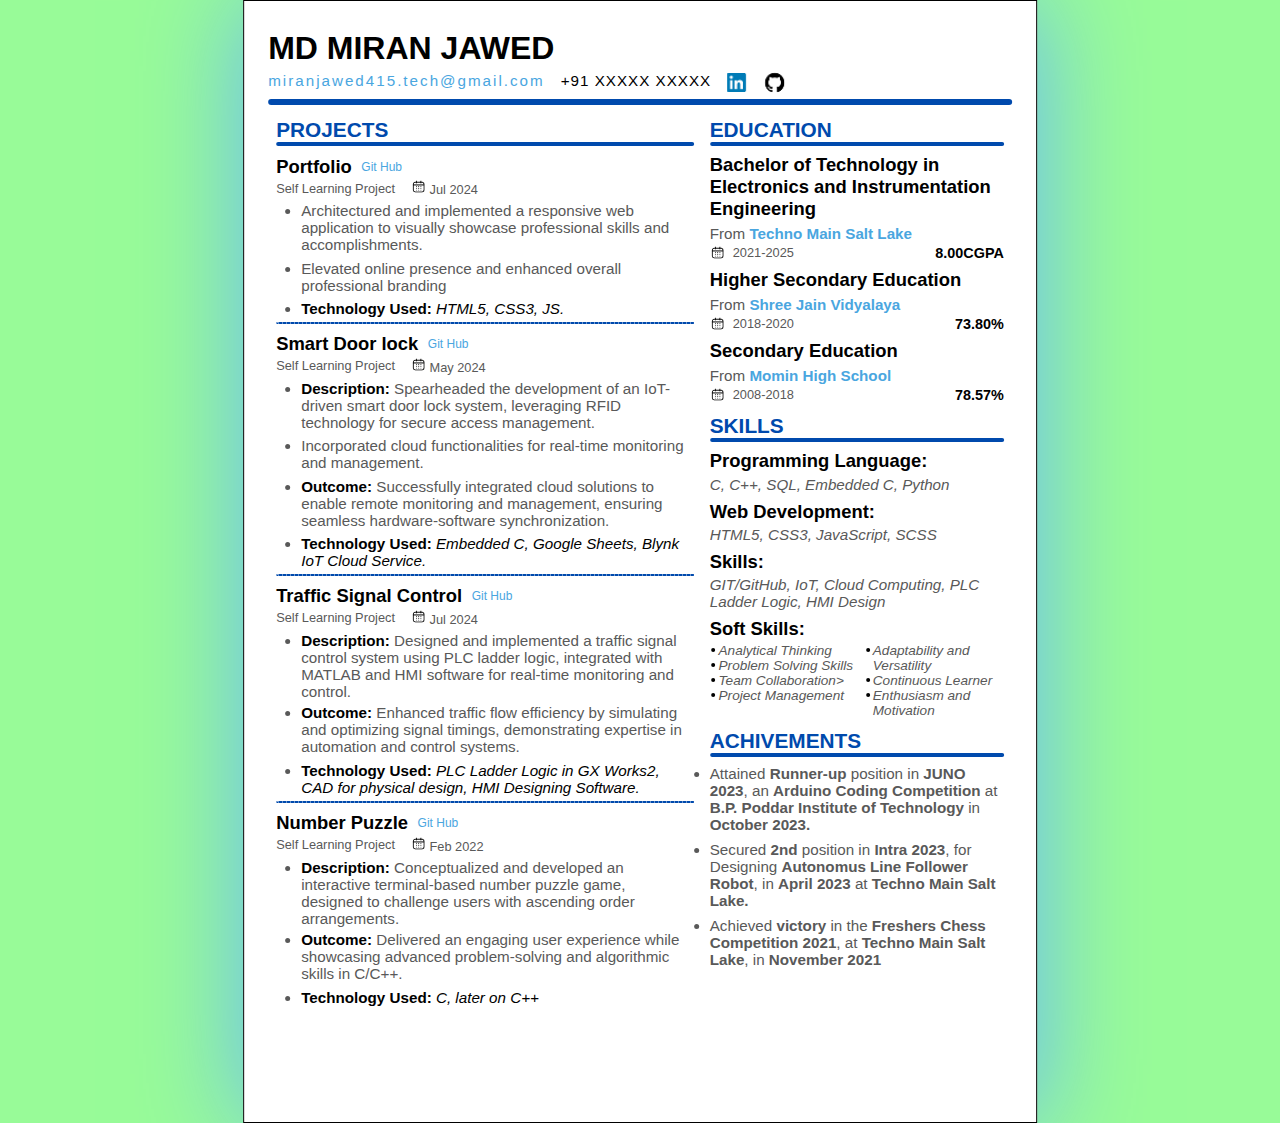
<file: index.html>
<!DOCTYPE html>
<html lang="en">

<head>
    <meta charset="UTF-8">
    <meta name="viewport" content="width=device-width, initial-scale=1.0">
    <link rel="icon" href="./icons/logo.png" type="image/x-icon"/>
    <title>Md_Miran_Jawed</title>

    <link rel="stylesheet" href="./style/style.css">
    <link rel="stylesheet" href="./style/color-font.css">
    <link rel="stylesheet" href="./style/header.css">
    <link rel="stylesheet" href="./style/main.css">
    <link rel="stylesheet" href="./style/left-sec.css">
    <link rel="stylesheet" href="./style/right-sec.css">
    <link rel="stylesheet" href="./style/project.css">
    <link rel="stylesheet" href="./style/education.css">
    <link rel="stylesheet" href="./style/skills.css">
</head>

<body>
    <header>
        <h1 class="name black bold">Md Miran Jawed</h1>
        <div class="contact-me">
            <span class="email blue">
                <a href="mailto:miranjawed415.tech@gmail.com" target="_blank">
                    miranjawed415.tech@gmail.com
                </a>
            </span>
            <span class="phone black">
                <!-- <a href="" target="_blank"> -->
                    +91 XXXXX XXXXX
                <!-- </a> -->
            </span>
            <span class="icon">
                <a href="https://www.linkedin.com/in/md-miran-jawed-277972222/" target="_blank">
                    <div class="icon linkedin-icon background-pro-1"></div>
                </a>
            </span>
            <span class="icon">
                <a href="https://github.com/miranshub" target="_blank">
                    <div class="icon github-icon background-pro-1"></div>
                </a>
            </span>
        </div>
    </header>

    <div class="hr-1"></div>

    <main>
        <section class="left-sec">
            <section class="sec projects">
                <h2 class="projects-heading navy bold">Projects</h2>
                <div class="hr-2"></div>

                <div class="project">
                    <div class="project-header">
                        <a href="https://miranshub.github.io/Portfolio/" target="_blank">
                            <h3 class="heading black bold">Portfolio</h3>
                        </a>
                        <a href="https://github.com/miranshub/basic-cv" target="_blank">
                            <div class="git blue">
                                Git Hub
                            </div>
                        </a>
                    </div>
                    <div class="project-header-sub">
                        <p class="project-type">Self Learning Project</p>
                        <div class="project-date">
                            <div class="calander background-pro"></div>
                            <span>Jul 2024</span>
                        </div>
                    </div>
                    <ul class="project-details">
                        <li class="project-detail project-detail-1">
                            Architectured and implemented a responsive web application
                            to visually showcase professional skills and accomplishments.
                        </li>
                        <li class="project-detail">
                            Elevated online presence and enhanced overall professional branding
                        </li>
                        <li class="project-detail">
                            <div class="technology-used black bold">Technology Used: <span
                                    class="italics no-bold">HTML5, CSS3, JS.</span></div>
                        </li>
                    </ul>
                </div>

                <div class="hr-3"></div>

                <div class="project">
                    <div class="project-header">
                        <a href="https://github.com/miranshub/Smart_Door_Lock" target="_blank">
                            <h3 class="heading black bold">Smart Door lock</h3>
                        </a>
                        <a href="https://github.com/miranshub/Smart_Door_Lock" target="_blank">
                            <div class="git blue">
                                Git Hub
                            </div>
                        </a>
                    </div>
                    <div class="project-header-sub">
                        <p class="project-type">Self Learning Project</p>
                        <div class="project-date">
                            <div class="calander background-pro"></div>
                            <span>May 2024</span>
                        </div>
                    </div>
                    <ul class="project-details">
                        <li class="project-detail project-detail-1">
                            <span class="black bold">Description: </span>Spearheaded the development of an IoT-driven
                            smart
                            door lock system, leveraging RFID technology for secure access
                            management.
                        </li>
                        <li class="project-detail">
                            Incorporated cloud functionalities for real-time monitoring and
                            management.
                        </li>
                        <li class="project-detail">
                            <span class="black bold">Outcome: </span>Successfully integrated cloud solutions to enable
                            remote monitoring and management, ensuring seamless
                            hardware-software synchronization.
                        </li>
                        <li class="project-detail">
                            <div class="technology-used black bold">Technology Used: <span
                                    class="italics no-bold">Embedded C, Google Sheets, Blynk IoT Cloud Service.</span>
                            </div>
                        </li>
                    </ul>
                </div>

                <div class="hr-3"></div>

                <div class="project">
                    <div class="project-header">
                        <a href="https://github.com/miranshub/Traffic-Signal-Control" target="_blank">
                            <h3 class="heading black bold">Traffic Signal Control</h3>
                        </a>
                        <a href="https://github.com/miranshub/Traffic-Signal-Control" target="_blank">
                            <div class="git blue">
                                Git Hub
                            </div>
                        </a>
                    </div>
                    <div class="project-header-sub">
                        <p class="project-type">Self Learning Project</p>
                        <div class="project-date">
                            <div class="calander background-pro"></div>
                            <span>Jul 2024</span>
                        </div>
                    </div>
                    <ul class="project-details">
                        <li class="project-detail project-detail-1">
                            <span class="black bold">Description: </span>Designed and implemented a traffic signal
                            control
                            system using PLC ladder logic, integrated with MATLAB and HMI
                            software for real-time monitoring and control.
                        </li>
                        <li class="project-detail project-detail-1">
                            <span class="black bold">Outcome: </span>Enhanced traffic flow efficiency by simulating and
                            optimizing signal timings, demonstrating expertise in automation
                            and control systems.
                        </li>
                        <li class="project-detail">
                            <div class="technology-used black bold">Technology Used: <span class="italics no-bold">PLC
                                    Ladder Logic in GX Works2, CAD for
                                    physical design, HMI Designing Software.</span></div>
                        </li>
                    </ul>
                </div>

                <div class="hr-3"></div>

                <div class="project">
                    <div class="project-header">
                        <a href="https://github.com/miranshub/my_first_game" target="_blank">
                            <h3 class="heading black bold">Number Puzzle</h3>
                        </a>
                        <a href="https://github.com/miranshub/my_first_game" target="_blank">
                            <div class="git blue">
                                Git Hub
                            </div>
                        </a>
                    </div>
                    <div class="project-header-sub">
                        <p class="project-type">Self Learning Project</p>
                        <div class="project-date">
                            <div class="calander background-pro"></div>
                            <span>Feb 2022</span>
                        </div>
                    </div>
                    <ul class="project-details">
                        <li class="project-detail project-detail-1">
                            <span class="black bold">Description: </span>Conceptualized and developed an interactive
                            terminal-based number puzzle game, designed to challenge users
                            with ascending order arrangements.
                        </li>
                        <li class="project-detail project-detail-1">
                            <span class="black bold">Outcome: </span>Delivered an engaging user experience while
                            showcasing advanced problem-solving and algorithmic skills in
                            C/C++.
                        </li>
                        <li class="project-detail">
                            <div class="technology-used black bold">Technology Used: <span class="italics no-bold">C,
                                    later on C++</span></div>
                        </li>
                    </ul>
                </div>


            </section>
        </section>

        <section class="right-sec">
            <section class="sec education">
                <h2 class="education-heading navy bold">Education</h2>
                <div class="hr-2"></div>

                <div class="edu edu-college">
                    <h3 class="edu-heading black"><span class="bold">Bachelor</span> of <span
                            class="bold">Technology</span> in <span class="bold">Electronics</span> and <span
                            class="bold">Instrumentation Engineering</span></h3>
                    <div class="edu-from">
                        From <span class="blue bold">Techno Main Salt Lake</span>
                    </div>
                    <div class="edu-footer">
                        <div class="calander background-pro"></div>
                        <span>2021-2025</span>
                        <div class="edu-grade black bold">8.00CGPA</div>
                    </div>
                </div>

                <div class="edu edu-sss">
                    <h3 class="edu-heading black"><span class="bold">Higher Secondary Education</span></h3>
                    <div class="edu-from">
                        From <span class="blue bold">Shree Jain Vidyalaya</span>
                    </div>
                    <div class="edu-footer">
                        <div class="calander background-pro"></div>
                        <span>2018-2020</span>
                        <div class="edu-grade black bold">73.80%</div>
                    </div>
                </div>

                <div class="edu edu-ss">
                    <h3 class="edu-heading black"><span class="bold">Secondary Education</span></h3>
                    <div class="edu-from">
                        From <span class="blue bold">Momin High School</span>
                    </div>
                    <div class="edu-footer">
                        <div class="calander background-pro"></div>
                        <span>2008-2018</span>
                        <div class="edu-grade black bold">78.57%</div>
                    </div>
                </div>

            </section>
            <section class="sec skills">
                <h2 class="skills-heading navy bold">Skills</h2>
                <div class="hr-2"></div>

                <div class="skill skill-languages">
                    <h3 class="skill-heading black bold">Programming Language: </h3>
                    <span class="list italics">C, C++, SQL, Embedded C, Python</span>
                </div>

                <div class="skill skill-webdev">
                    <h3 class="skill-heading black bold">Web Development: </h3>
                    <span class="list italics">HTML5, CSS3, JavaScript, SCSS</span>
                </div>

                <div class="skill skill-tech">
                    <h3 class="skill-heading black bold">Skills: </h3>
                    <span class="list italics">GIT/GitHub, IoT, Cloud Computing, PLC Ladder Logic, HMI Design</span>
                </div>

                <div class="skill skill-soft">
                    <h3 class="skill-heading black bold">Soft Skills: </h3>
                    <div class="skill-soft-list">
                        <ul class="skill-soft-list-1 italics">
                            <li>
                                <div class="dot"></div>Analytical Thinking
                            </li>
                            <li>
                                <div class="dot"></div>Problem Solving Skills
                            </li>
                            <li>
                                <div class="dot"></div>Team Collaboration>
                            </li>
                            <li>
                                <div class="dot"></div>Project Management
                            </li>

                        </ul>
                        <ul class="skill-soft-list-2 italics">
                            <li>
                                <div class="dot"></div>Adaptability and Versatility
                            </li>
                            <li>
                                <div class="dot"></div>Continuous Learner
                            </li>
                            <li>
                                <div class="dot"></div>Enthusiasm and Motivation
                            </li>
                        </ul>
                    </div>
                </div>
            </section>
            <section class="sec achivements">
                <h2 class="achivements-heading navy bold">Achivements</h2>
                <div class="hr-2"></div>

                <ul class="achivement-list">
                    <li class="achivement">
                        Attained <span class="bold">Runner-up</span> position in <span class="bold">JUNO 2023</span>, an
                        <span class="bold">Arduino Coding Competition</span> at <span class="bold">B.P. Poddar Institute
                            of Technology</span> in <span class="bold">October 2023.</span>
                    </li>
                    <li class="achivement">
                        Secured <span class="bold">2nd</span> position in <span class="bold">Intra 2023</span>, for
                        Designing <span class="bold">Autonomus Line Follower Robot</span>, in <span class="bold">April
                            2023</span> at <span class="bold">Techno Main Salt Lake.</span>
                    </li>
                    <li class="achivement">
                        Achieved <span class="bold">victory</span> in the <span class="bold">Freshers Chess Competition
                            2021</span>, at <span class="bold">Techno Main Salt Lake</span>, in <span
                            class="bold">November 2021</span>
                    </li>
                </ul>
            </section>

        </section>
    </main>
</body>

</html>
</file>
<file: style/style.css>
:root {
    --clr-blk: hsl(0, 0%, 0%);
    --clr-nvy: hsl(214.34, 100%, 33.92%);
    --clr-blu: hsl(202.95, 69.95%, 58.24%);
    --clr-prm: hsl(0, 0%, 35%);
}

* {
    padding: 0;
    margin: 0;
    box-sizing: border-box;

    transition: all .3s ease;
}

*::-webkit-scrollbar {
    display: none;
}

html {
    height: 100%;
    width: 100%;
    background-color: palegreen;
}

body {
    height: 29.7cm;
    width: 21cm;

    padding: 1.8rem 1.5rem;

    font-family: sans-serif;
    font-size: .95rem;

    color: var(--clr-prm);
    background-color: white;
    border: 1px solid black;
    box-shadow: 1px 1px 100px rgb(102, 182, 248);
    
    position: absolute;
    top: 0;
    left: 50%;
    transform: translate(-50%, 0);
}

a {
    text-decoration: none;
}
a:hover {
    text-decoration: underline;
}
span a {
    color: inherit;
}

header {
    height: 4rem;
    width: 100%;
    margin-bottom: .3rem;
}

.hr-1 {
    height: 3px;
    width: 100%;
    border: 3px solid var(--clr-nvy);
    border-radius: 3px;
}
.hr-2 {
    height: 3px;
    width: 100%;

    border: 2px solid var(--clr-nvy);
    border-radius: 2px;
}

.hr-3 {
    height: 1px;
    width: 100%;

    margin-top: .3rem;
    border-top: 2px dotted var(--clr-nvy);
    border-radius: 2px;
}
</file>
<file: style/color-font.css>
h1, h2 {
    text-transform: uppercase;
}

.black {
    color: var(--clr-blk);
}

.navy {
    color: var(--clr-nvy);
}

.blue {
    color: var(--clr-blu);
}

.bold {
    font-weight: 600;
}

.no-bold {
    font-weight: 300;
}

.italics {
    font-style: italic;
}

.name {
    font-size: 2rem;
}

.calander {
    display: inline-block;
    height: 15px;
    width: 15px;
    background: url(./../icons/calander.png);
}

.background-pro {
    background-size: cover;
    background-position: center;
    background-repeat: no-repeat;
}

.b {
    border: 1px solid red;
}


h2 {
    font-size: 1.3rem;
}

h3 {
    font-size: 1.15rem;
}

.git {
    font-size: .75rem;
}

.project-header-sub, .edu-footer span {
    font-size: .8rem;
}
</file>
<file: style/header.css>
.name {
    margin-bottom: .35rem;
}

.contact-me {
    height: 1.3rem;
    width: 100%;

    display: flex;
    justify-content: start;

    
    gap: 1rem;
}
.email{
    letter-spacing: 2px;
} 
.phone {
    letter-spacing: 1px;
}

.icon {
    height: 100%;
    aspect-ratio: 1;
}


.linkedin-icon {
    background: url(./../icons/linkedin.png);
    background-size: 100%;
}

.github-icon {
    background: url(./../icons/github.png);
    background-size: 150%;
}

.background-pro-1 {
    background-position: center;
    background-repeat: no-repeat;
}
</file>
<file: style/main.css>
main {
    margin-top: .85rem;

    display: flex;
    gap: 1rem;
    padding: 0 .5rem;
}

.left-sec {
    width: 57.5%;
}

.right-sec {
    width: 40.5%;
}

.sec {
    margin-bottom: .7rem;
}
</file>
<file: style/left-sec.css>
.project {
    margin-top: .6rem;
}
</file>
<file: style/right-sec.css>
.edu, .skill, .achivement {
    margin-top: .5rem;
}
</file>
<file: style/project.css>
.project .project-header {
    display: flex;
    gap: .4rem;
    align-items: center;
    margin-bottom: .1rem;
}

.project-header a {
    padding: 0 .2rem 0 0;
}

.project-header-sub {
    display: flex;
    align-items: center;
}

.project-type {
    margin-right: 1rem;
}

.project-detail {
    margin-top: .4rem;
    width: 92%;
    position: relative;
    left: 6%;
}
.project-detail-1{
    margin-top: .3rem;
}
</file>
<file: style/education.css>
.edu-heading {
    margin-bottom: .3rem;
}

.edu-from {
    margin-bottom: .2rem;
}

.edu-footer {
    display: flex;
    height: 1rem;
    gap: .5rem;
    font-size: .9rem;
    align-items: start;
}

.edu-grade {
    flex-grow: 1;
    text-align: end;
}
</file>
<file: style/skills.css>
.skill-heading {
    margin-bottom: .2rem;
}

.skill-soft-list {
    display: flex;
    gap: 1rem;
}

.skill-soft-list-1,
.skill-soft-list-2 {
    width: 47%;
    font-size: .85rem;
    position: relative;
    left: 3%;
}

.skill-soft-list-1 li, 
.skill-soft-list-2 li {
    position: relative;
    list-style: none;
}


.dot {
    height: 4px;
    width: 4px;

    border: 2px solid var(--clr-blk);
    position: absolute;
    top: .3rem;
    transform: translate(-175%, 0);
    border-radius: 50%;
}
</file>
